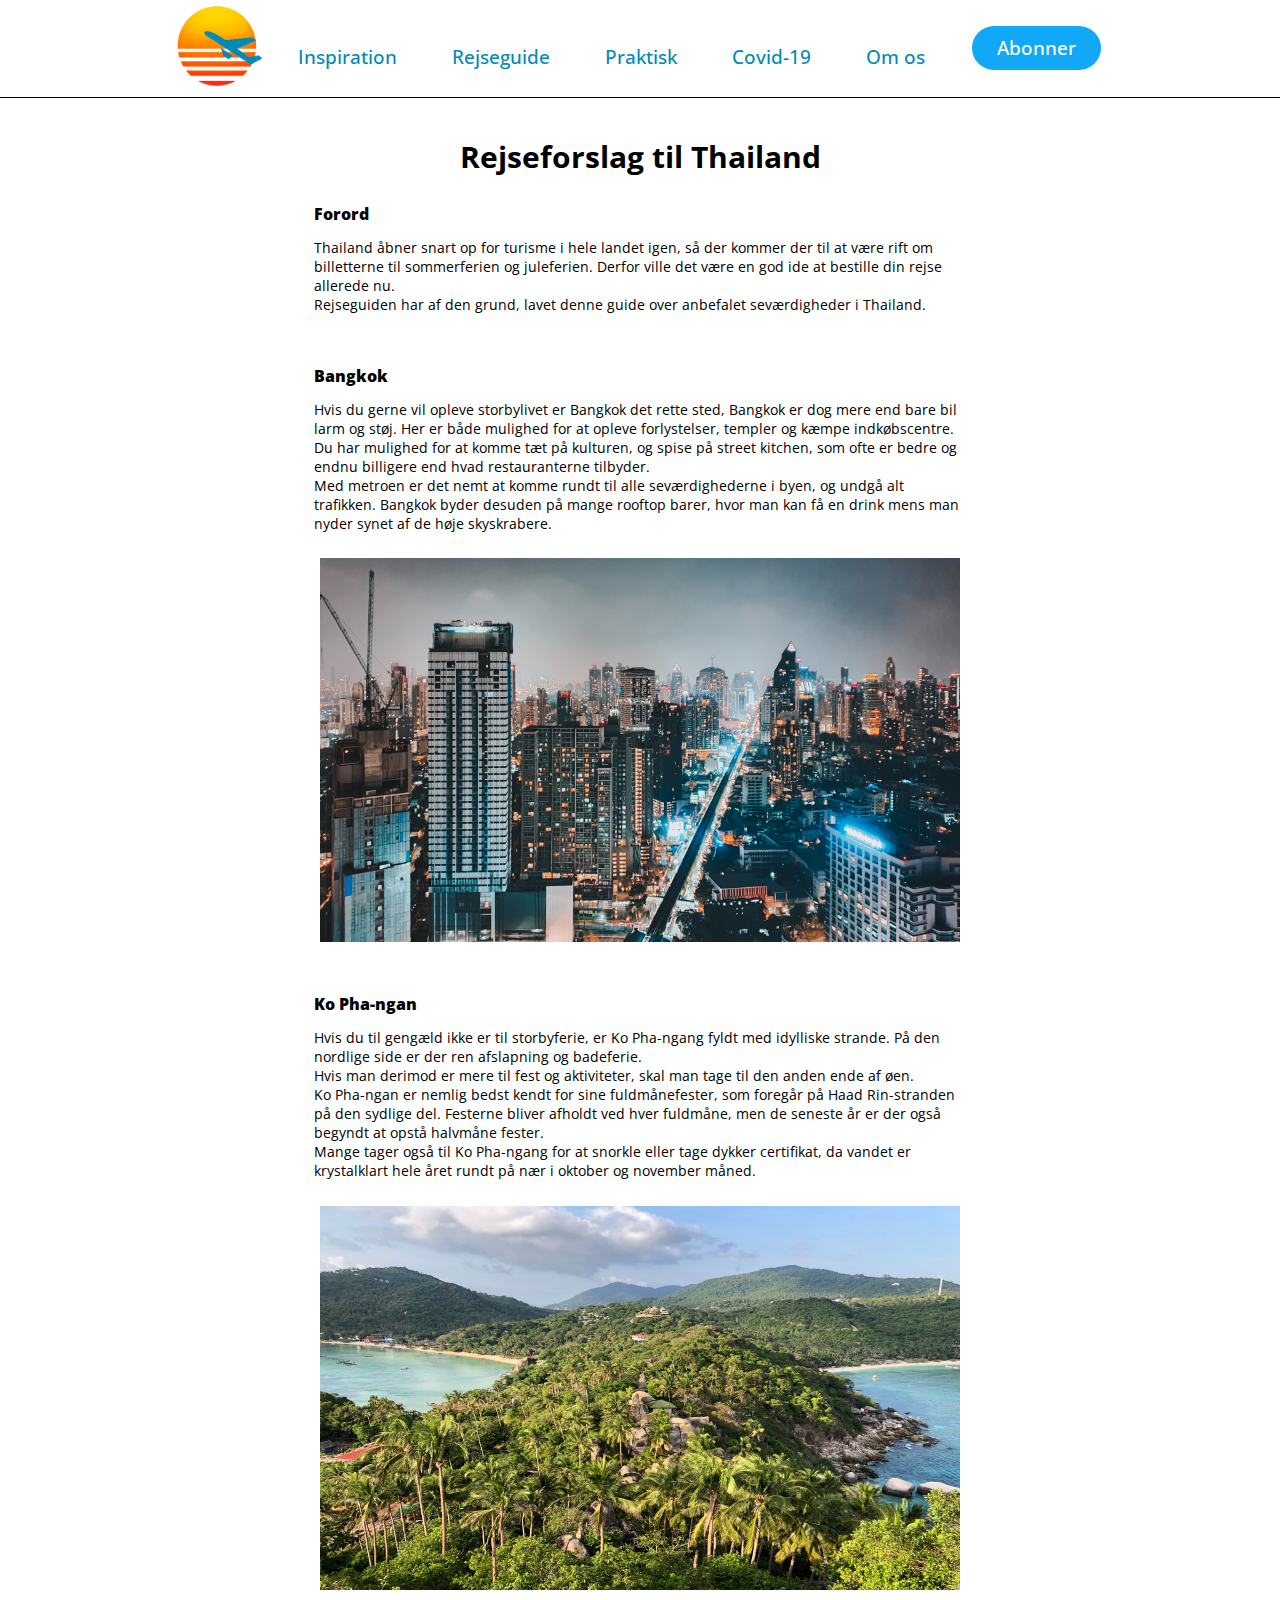
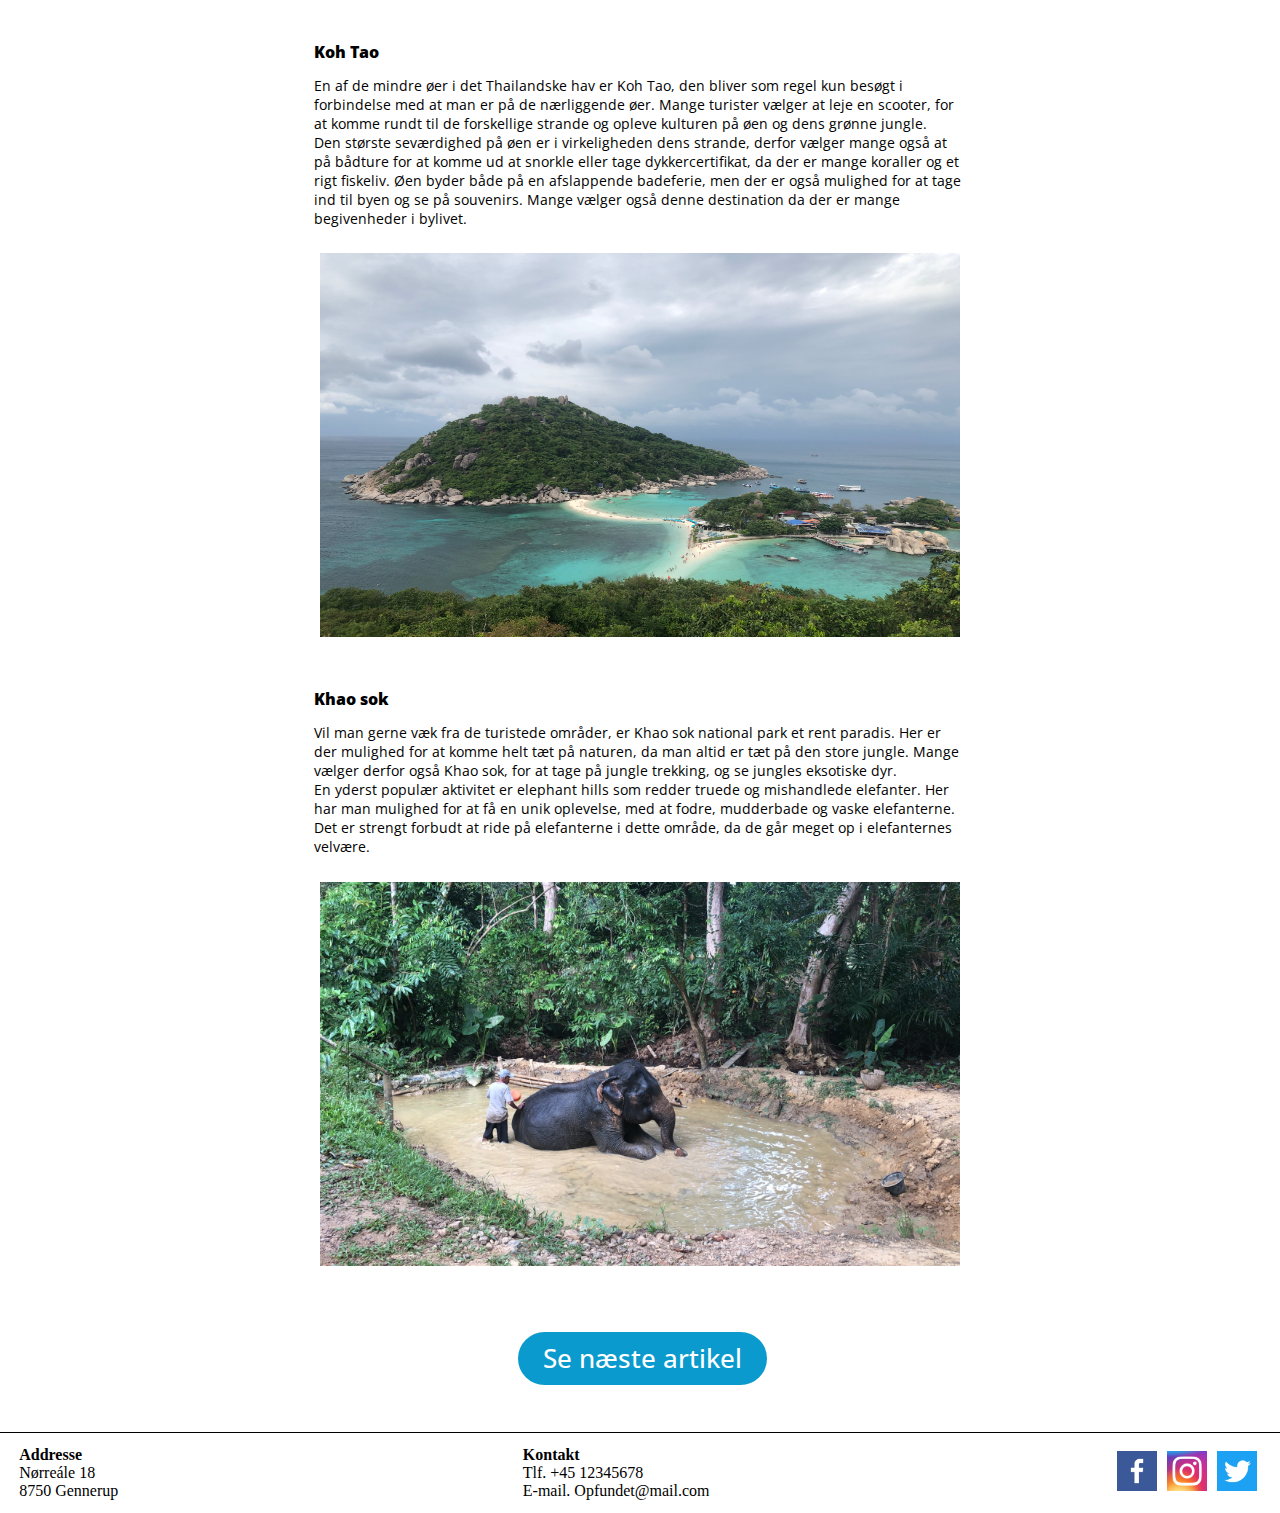
<file: rejseforslag.html>
<!DOCTYPE html>
<!-- lang = language = sprog -->
<html lang="da">

<head>
  <meta charset="UTF-8">
  <meta name="viewport" content="width=device-width, initial-scale=1.0">
  <meta http-equiv="X-UA-Compatible" content="Rejseforslag til Thailand">
  <link rel="stylesheet" href="style.css">
  <meta name="author" content="Rune">
  <meta name="description" content="Artikel der beskriver de bedste destinationer og seværdigheder i Thailand">
  <meta name="keywords" content="Thailand, rejsemål, seværdigheder, Ko Pha-ngan, Koh Tao, Khao sok, Bankkok">
  <link rel="icon" type="image/logo.png" href="images/logo.png" />

  <title> Rejseforslag til Thailand </title>

</head>

<body>

  <header>

    <!-- Logo på forsiden -->
    <a class="logo" href="index.html">
      <img class="logo" src="images/logo.png" width="85 px" height="80 px" alt="logo-rejseguiden">
    </a>

    <!-- navigation starter her -->
    <nav>

      <!-- Burgermenu her -->
      <div class="dropdown">
        <a href="#"><span><img class="burgermenu" src="images/dropdown.png" height="70" width="70" alt="dropdownmenu"></a></span>
        <div class="dropdown-content">
          <a href="#">
            <p class="p-dropdown">Inspiration</p>
          </a>
          <a href="#">
            <p class="p-dropdown">Rejseguide</p>
          </a>
          <a href="#">
            <p class="p-dropdown">Praktisk</p>
          </a>
          <a href="#">
            <p class="p-dropdown">Covid-19</p>
          </a>
          <a href="#">
            <p class="p-dropdown">Om os</p>
          </a>
          <a href="#">
            <p class="p-dropdown">Abonner</p>
          </a>
        </div>
      </div>

      <!-- navigation & unordered liste med menu-punkter -->
      <ul class="nav_links">
        <!-- dropdown effekt på menu baren -->
        <div class="dropdown">
          <!-- span markere hvor dropdown starter - a href tag til at trykke direkte på inspiration -->
          <li><a href="#"><span>Inspiration</span></a></li>
          <div class="dropdown-content">
            <!-- a href = link til underside i drop down - <p> er de forskellige underside titler -->
            <a href="#">
              <p class="p-dropdown">Rejse forslag</p>
            </a>
            <a href="#">
              <p class="p-dropdown">Top 5 liste</p>
            </a>
            <a href="#">
              <p class="p-dropdown">Seværdigheder</p>
            </a>
            <a href="#">
              <p class="p-dropdown">Kultur</p>
            </a>
            <a href="#">
              <p class="p-dropdown">Forlænget weekend</p>
            </a>
            <a href="#">
              <p class="p-dropdown">Galleri</p>
            </a>
          </div>
        </div>

        <!-- dropdown effekt på menu baren -->
        <div class="dropdown">
          <!-- span markere hvor dropdown starter - a href tag til at trykke direkte på inspiration -->
          <li><a href="#"><span>Rejseguide</span></a></li>
          <div class="dropdown-content">
            <!-- a href = link til underside i drop down - <p> er de forskellige underside titler -->
            <a href="#">
              <p class="p-dropdown">Rejsemål</p>
            </a>
            <a href="#">
              <p class="p-dropdown">Priser & datoer</p>
            </a>
            <a href="#">
              <p class="p-dropdown">Budget venlig</p>
            </a>
            <a href="#">
              <p class="p-dropdown">Anbefaldet restauranter</p>
            </a>
          </div>
        </div>

        <!-- dropdown effekt på menu baren -->
        <div class="dropdown">
          <!-- span markere hvor dropdown starter - a href tag til at trykke direkte på inspiration -->
          <li><a href="#"><span>Praktisk</span></a></li>
          <div class="dropdown-content">
            <!-- a href = link til underside i drop down - <p> er de forskellige underside titler -->
            <a href="#">
              <p class="p-dropdown">Info om vacciner</p>
            </a>
            <a href="#">
              <p class="p-dropdown">Pas og visum</p>
            </a>
          </div>
        </div>

        <!-- dropdown effekt på menu baren -->
        <div class="dropdown">
          <!-- span markere hvor dropdown starter - a href tag til at trykke direkte på inspiration -->
          <li><a href="#"><span>Covid-19</span></a></li>
          <div class="dropdown-content">
            <!-- a href = link til underside i drop down - <p> er de forskellige underside titler -->
            <a href="#">
              <p class="p-dropdown">Seneste nyheder</p>
            </a>
            <a href="#">
              <p class="p-dropdown">Restriktioner</p>
            </a>
          </div>
        </div>

        <li><a href="#">Om os</a></li>

    </nav>

    <!-- markering af Knap på nav baren -->
    <a class="cta" href="#"><button>Abonner</button></a>

  </header>

  <!-- Main bruges her til at lave mellemrum i siderne af siden, som styles i css -->
  <main>

    <section>
      <h5 class="rejseforslag_overskrift">Rejseforslag til Thailand</h5>
    </section>

    <section>
      <h3 class="forord_h3"><strong>Forord</strong></h3>
      <p class="artikel_p_skrift_forord">Thailand åbner snart op for turisme i hele landet igen,
        så der kommer der til at være rift om billetterne til sommerferien og
        juleferien. Derfor ville det være en god ide at bestille din rejse allerede nu.
        <br>Rejseguiden har af den grund, lavet
        denne guide over anbefalet seværdigheder i Thailand.
      </p>
    </section>


    <section>
      <h3 class="artikel_h3_skrift"><strong>Bangkok</strong></h3>
      <p class="artikel_p_skrift"> Hvis du gerne vil opleve storbylivet er Bangkok det
        rette sted, Bangkok er dog mere end bare bil larm og støj. Her er både mulighed
        for at opleve forlystelser, templer og kæmpe indkøbscentre.<br> Du har mulighed for at komme
        tæt på kulturen, og spise på street kitchen, som ofte er bedre og endnu billigere end
        hvad restauranterne tilbyder. <br> Med metroen er det nemt at komme rundt til alle
        seværdighederne i byen, og undgå alt trafikken. Bangkok byder desuden på mange rooftop
        barer, hvor man kan få en drink mens man nyder synet af de høje skyskrabere. </p>
    </section>

    <section>
      <img src="images/rooftop.png" class="billeder_artikel1" alt="Rooftop i Bankkok">
    </section>

    <section>
      <h3 class="artikel_h3_skrift"><strong>Ko Pha-ngan</strong></h3>
      <p class="artikel_p_skrift"> Hvis du til gengæld ikke er til storbyferie, er Ko Pha-ngang fyldt
        med idylliske strande. På den nordlige side er der ren afslapning og badeferie.<br> Hvis man derimod
        er mere til fest og aktiviteter, skal man tage til den anden ende af øen.<br> Ko Pha-ngan er nemlig bedst
        kendt for sine fuldmånefester, som foregår på Haad Rin-stranden på den sydlige del. Festerne bliver
        afholdt ved hver fuldmåne, men de seneste år er der også begyndt at opstå halvmåne fester. <br>
        Mange tager også til Ko Pha-ngang for at snorkle eller tage dykker certifikat, da vandet er krystalklart
        hele året rundt på nær i oktober og november måned.</p>
    </section>


    <section>
      <img src="images/Phangan.png" class="billeder_artikel1" alt="Ko Pha-ngan">
    </section>

    <section>
      <h3 class="artikel_h3_skrift"><strong>Koh Tao</strong></h3>
      <p class="artikel_p_skrift"> En af de mindre øer i det Thailandske hav er Koh Tao, den bliver som
        regel kun besøgt i forbindelse med at man er på de nærliggende øer. Mange turister vælger at leje
        en scooter, for at komme rundt til de forskellige strande og opleve kulturen på øen og dens grønne
        jungle. <br>Den største seværdighed på øen er i virkeligheden dens strande, derfor vælger mange også at
        på bådture for at komme ud at snorkle eller tage dykkercertifikat, da der er mange koraller og et
        rigt fiskeliv. Øen byder både på en afslappende badeferie, men der er også mulighed for at tage ind
        til byen og se på souvenirs. Mange vælger også denne destination da der er
        mange begivenheder i bylivet.</p>
    </section>

    <section>
      <img src="images/koh.png" class="billeder_artikel1" alt="koh Tao">
    </section>

    <section>
      <h3 class="artikel_h3_skrift"><strong>Khao sok</strong></h3>
      <p class="artikel_p_skrift"> Vil man gerne væk fra de turistede områder, er Khao sok national park
        et rent paradis. Her er der mulighed for at komme helt tæt på naturen, da man altid er tæt på den
        store jungle. Mange vælger derfor også Khao sok, for at tage på jungle trekking, og se jungles eksotiske
        dyr. <br> En yderst populær aktivitet er elephant hills som redder truede og mishandlede elefanter. Her har
        man mulighed for at få en unik oplevelse, med at fodre, mudderbade og vaske elefanterne.<br> Det er strengt
        forbudt at ride på elefanterne i dette område, da de går meget op i elefanternes velvære. </p>
    </section>

    <section>
      <img src="images/Khao.png" class="billeder_artikel1" alt="Khao sok">
    </section>

    <a href="covid19.html">
      <div class="knaptilartikler">
        <section class="sealleartikler">
          <button class="knap">Se næste artikel</button>
        </section>
      </div>
    </a>


  </main>

  <footer class="footer">
    <p class="addresse"><strong> Addresse </strong><br> Nørreále 18 <br> 8750 Gennerup </P>
    <p class="kontakt"><strong> Kontakt </strong><br> Tlf. +45 12345678 <br> E-mail. Opfundet@mail.com</p>
    <p class="small_device_addresse"> <strong> Rejseguiden </strong> <br> Adr. Nørreále 18 <br> 8750 Gennerup <br>
      Tlf. +45 12345678</p>

    <div class="icons">
      <img src="images/facebook.png" alt="icon">
      <img src="images/instagram.png" alt="icon">
      <img src="images/twitter.png" alt="icon">
    </div>

  </footer>

</body>

</html>
</file>
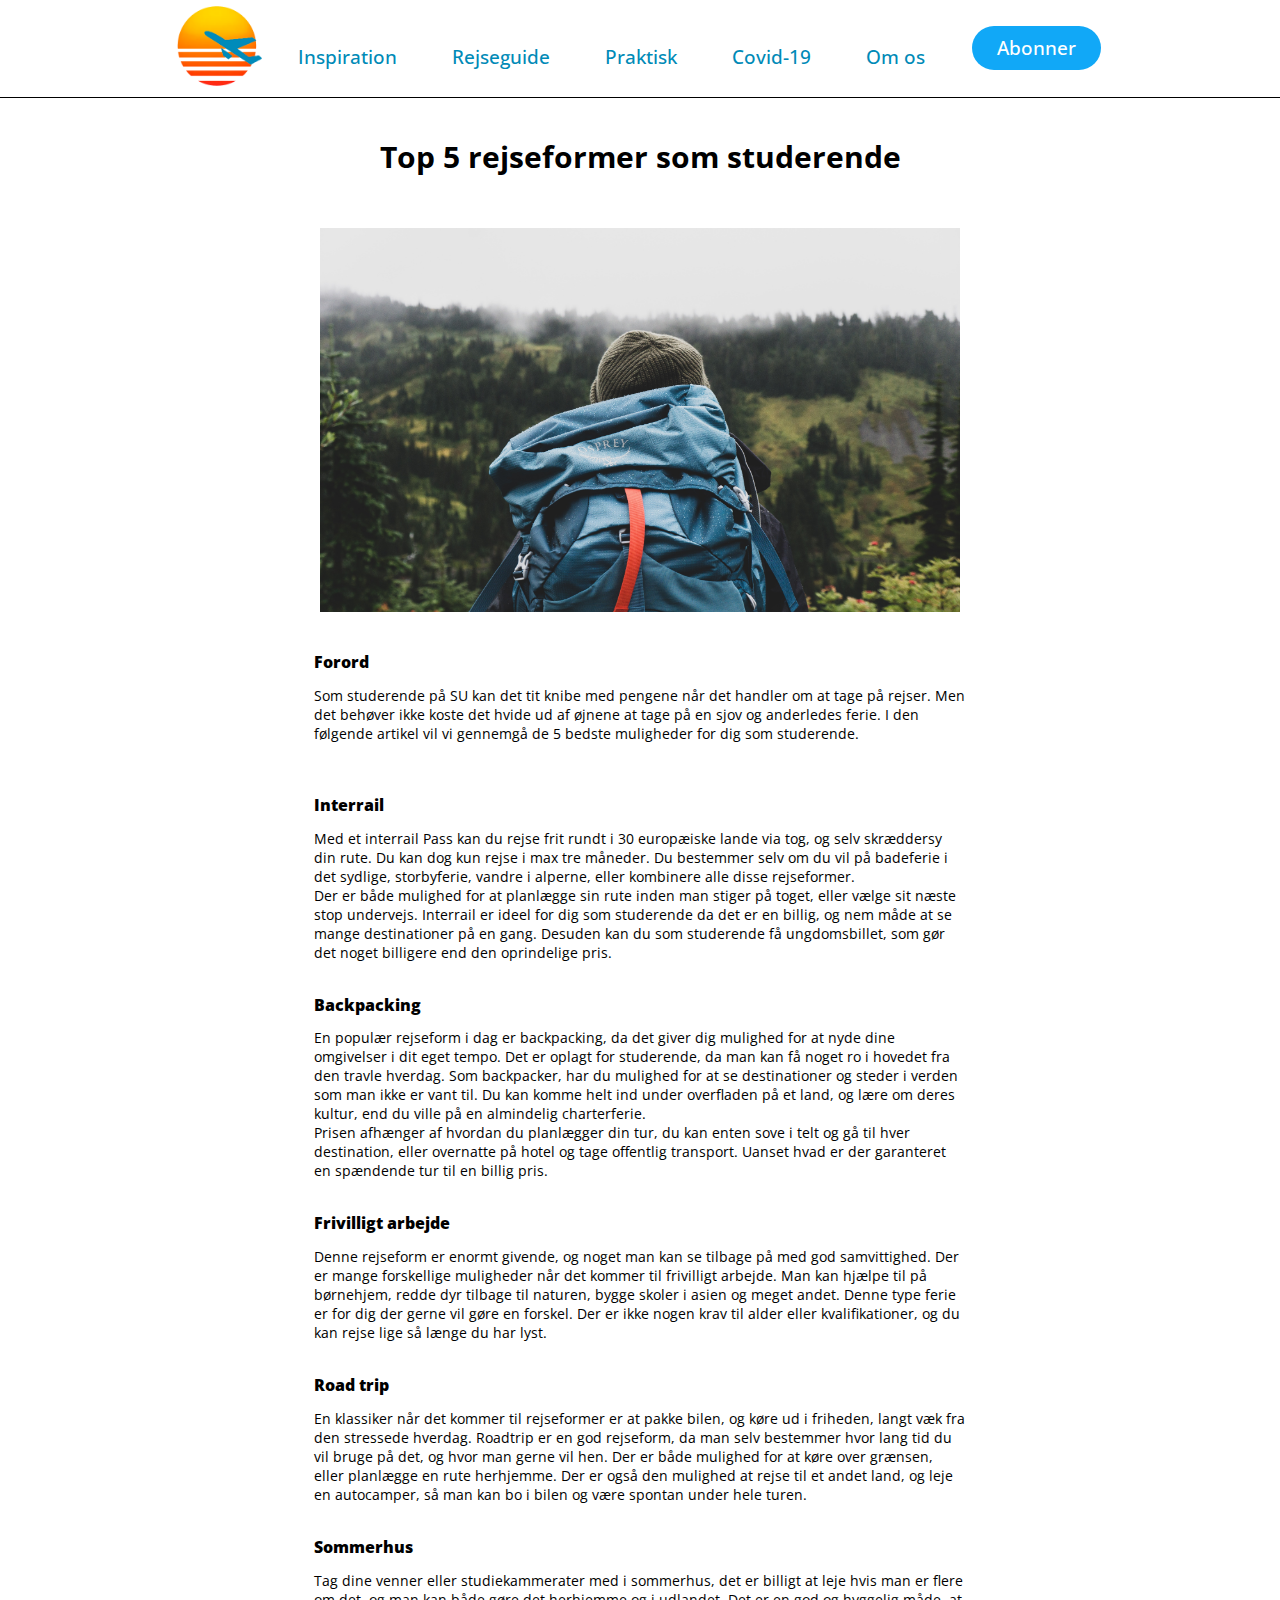
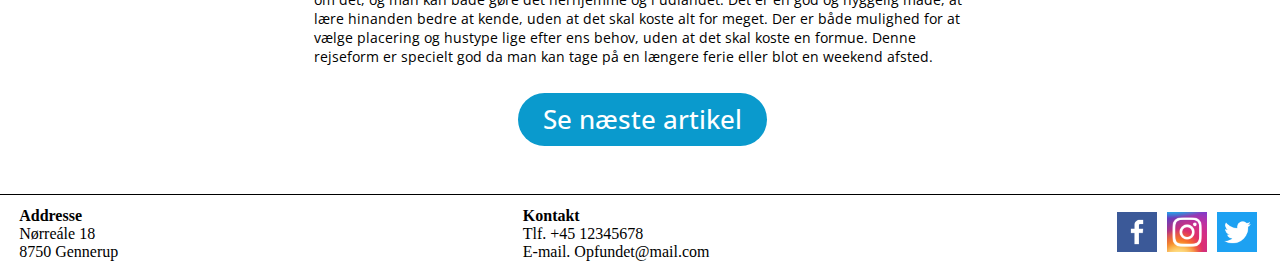
<file: top5.html>
<!DOCTYPE html>
<!-- lang = language = sprog -->
<html lang="da">

<head>
  <meta charset="UTF-8">
  <meta name="viewport" content="width=device-width, initial-scale=1.0">
  <meta http-equiv="X-UA-Compatible" content="Top 5 rejseformer som studerende">
  <link rel="stylesheet" href="style.css">
  <meta name="author" content="Rune">
  <meta name="description" content="De bedste og billigste rejsemetoder som studerende">
  <meta name="keywords" content="Rejseformer, Interrail, backpacking, Frivilligt arbejde, Roadtrip, sommerhus, studerende">
  <link rel="icon" type="image/logo.png" href="images/logo.png" />

  <title> Top 5 rejser som studerende </title>

</head>

<body>

  <header>

    <!-- Logo på forsiden -->
    <a class="logo" href="index.html">
      <img class="logo" src="images/logo.png" width="85 px" height="80 px" alt="logo-rejseguiden">
    </a>

    <!-- navigation starter her -->
    <nav>

      <!-- Burgermenu her -->
      <div class="dropdown">
        <a href="#"><span><img class="burgermenu" src="images/dropdown.png" height="70" width="70" alt="dropdownmenu"></a></span>
        <div class="dropdown-content">
          <a href="#">
            <p class="p-dropdown">Inspiration</p>
          </a>
          <a href="#">
            <p class="p-dropdown">Rejseguide</p>
          </a>
          <a href="#">
            <p class="p-dropdown">Praktisk</p>
          </a>
          <a href="#">
            <p class="p-dropdown">Covid-19</p>
          </a>
          <a href="#">
            <p class="p-dropdown">Om os</p>
          </a>
          <a href="#">
            <p class="p-dropdown">Abonner</p>
          </a>
        </div>
      </div>

      <!-- navigation & unordered liste med menu-punkter -->
      <ul class="nav_links">
        <!-- dropdown effekt på menu baren -->
        <div class="dropdown">
          <!-- span markere hvor dropdown starter - a href tag til at trykke direkte på inspiration -->
          <li><a href="#"><span>Inspiration</span></a></li>
          <div class="dropdown-content">
            <!-- a href = link til underside i drop down - <p> er de forskellige underside titler -->
            <a href="#">
              <p class="p-dropdown">Rejse forslag</p>
            </a>
            <a href="#">
              <p class="p-dropdown">Top 5 liste</p>
            </a>
            <a href="#">
              <p class="p-dropdown">Seværdigheder</p>
            </a>
            <a href="#">
              <p class="p-dropdown">Kultur</p>
            </a>
            <a href="#">
              <p class="p-dropdown">Forlænget weekend</p>
            </a>
            <a href="#">
              <p class="p-dropdown">Galleri</p>
            </a>
          </div>
        </div>

        <!-- dropdown effekt på menu baren -->
        <div class="dropdown">
          <!-- span markere hvor dropdown starter - a href tag til at trykke direkte på inspiration -->
          <li><a href="#"><span>Rejseguide</span></a></li>
          <div class="dropdown-content">
            <!-- a href = link til underside i drop down - <p> er de forskellige underside titler -->
            <a href="#">
              <p class="p-dropdown">Rejsemål</p>
            </a>
            <a href="#">
              <p class="p-dropdown">Priser & datoer</p>
            </a>
            <a href="#">
              <p class="p-dropdown">Budget venlig</p>
            </a>
            <a href="#">
              <p class="p-dropdown">Anbefaldet restauranter</p>
            </a>
          </div>
        </div>

        <!-- dropdown effekt på menu baren -->
        <div class="dropdown">
          <!-- span markere hvor dropdown starter - a href tag til at trykke direkte på inspiration -->
          <li><a href="#"><span>Praktisk</span></a></li>
          <div class="dropdown-content">
            <!-- a href = link til underside i drop down - <p> er de forskellige underside titler -->
            <a href="#">
              <p class="p-dropdown">Info om vacciner</p>
            </a>
            <a href="#">
              <p class="p-dropdown">Pas og visum</p>
            </a>
          </div>
        </div>

        <!-- dropdown effekt på menu baren -->
        <div class="dropdown">
          <!-- span markere hvor dropdown starter - a href tag til at trykke direkte på inspiration -->
          <li><a href="#"><span>Covid-19</span></a></li>
          <div class="dropdown-content">
            <!-- a href = link til underside i drop down - <p> er de forskellige underside titler -->
            <a href="#">
              <p class="p-dropdown">Seneste nyheder</p>
            </a>
            <a href="#">
              <p class="p-dropdown">Restriktioner</p>
            </a>
          </div>
        </div>

        <li><a href="#">Om os</a></li>

    </nav>

    <!-- markering af Knap på nav baren -->
    <a class="cta" href="#"><button>Abonner</button></a>

  </header>


  <!-- Main bruges her til at lave mellemrum i siderne af siden, som styles i css -->
  <main>

    <section>
      <h5 class="rejseforslag_overskrift">Top 5 rejseformer som studerende</h5>
    </section>

    <img src="images/backpacking.png" class="billeder_artikel1" alt="Backpacker">

    <section>
      <h3 class="forord_h3"><strong>Forord</strong></h3>
      <p class="artikel_p_skrift_forord">Som studerende på SU kan det tit knibe med pengene når det handler
        om at tage på rejser. Men det behøver ikke koste det hvide ud af øjnene at tage på en sjov og anderledes
        ferie. I den følgende artikel vil vi gennemgå de 5 bedste muligheder for dig som studerende. </p>
    </section>

    <section>
      <h3 class="artikel_h3_skrift"><strong>Interrail</strong></h3>
      <p class="artikel_p_skrift"> Med et interrail Pass kan du rejse frit rundt i 30 europæiske lande
        via tog, og selv skræddersy din rute. Du kan dog kun rejse i max tre måneder. Du bestemmer selv
        om du vil på badeferie i det sydlige, storbyferie, vandre i alperne, eller kombinere alle disse
        rejseformer. <br> Der er både mulighed for at planlægge sin rute inden man stiger på toget, eller vælge
        sit næste stop undervejs. Interrail er ideel for dig som studerende da det er en billig, og nem måde
        at se mange destinationer på en gang. Desuden kan du som studerende få ungdomsbillet, som gør det
        noget billigere end den oprindelige pris. </p>
    </section>

    <section>
      <h3 class="artikel_h3_skrift_2"><strong>Backpacking</strong></h3>
      <p class="artikel_p_skrift"> En populær rejseform i dag er backpacking, da det giver dig mulighed
        for at nyde dine omgivelser i dit eget tempo. Det er oplagt for studerende, da man kan få noget
        ro i hovedet fra den travle hverdag. Som backpacker, har du mulighed for at se destinationer
        og steder i verden som man ikke er vant til. Du kan komme helt ind under overfladen på et land,
        og lære om deres kultur, end du ville på en almindelig charterferie. <br>Prisen afhænger af hvordan
        du planlægger din tur, du kan enten sove i telt og gå til hver destination, eller overnatte på
        hotel og tage offentlig transport. Uanset hvad er der garanteret en spændende tur til en billig pris. </p>
    </section>

    <section>
      <h3 class="artikel_h3_skrift_2"><strong>Frivilligt arbejde</strong></h3>
      <p class="artikel_p_skrift"> Denne rejseform er enormt givende, og noget man kan se tilbage på med
        god samvittighed. Der er mange forskellige muligheder når det kommer til frivilligt arbejde.
        Man kan hjælpe til på børnehjem, redde dyr tilbage til naturen, bygge skoler i asien og meget
        andet. Denne type ferie er for dig der gerne vil gøre en forskel. Der er ikke nogen krav til
        alder eller kvalifikationer, og du kan rejse lige så længe du har lyst. </p>
    </section>

    <section>
      <h3 class="artikel_h3_skrift_2"><strong>Road trip</strong></h3>
      <p class="artikel_p_skrift"> En klassiker når det kommer til rejseformer er at pakke bilen, og køre
        ud i friheden, langt væk fra den stressede hverdag. Roadtrip er en god rejseform, da man selv
        bestemmer hvor lang tid du vil bruge på det, og hvor man gerne vil hen. Der er både mulighed for
        at køre over grænsen, eller planlægge en rute herhjemme. Der er også den mulighed at rejse til
        et andet land, og leje en autocamper, så man kan bo i bilen og være spontan under hele turen.</p>
    </section>

    <section>
      <h3 class="artikel_h3_skrift_2"><strong>Sommerhus</strong></h3>
      <p class="artikel_p_skrift"> Tag dine venner eller studiekammerater med i sommerhus, det er billigt
        at leje hvis man er flere om det, og man kan både gøre det herhjemme og i udlandet. Det er en god
        og hyggelig måde, at lære hinanden bedre at kende, uden at det skal koste alt for meget. Der er
        både mulighed for at vælge placering og hustype lige efter ens behov, uden at det skal koste en
        formue. Denne rejseform er specielt god da man kan tage på en længere ferie eller blot en weekend
        afsted. </p>
    </section>

    <a href="rejseforslag.html">
      <div class="knaptilartikler">
        <section class="sealleartikler">
          <button class="knap">Se næste artikel</button>
        </section>
      </div>
    </a>



  </main>

  <footer class="footer">
    <p class="addresse"><strong> Addresse </strong><br> Nørreále 18 <br> 8750 Gennerup </P>
    <p class="kontakt"><strong> Kontakt </strong><br> Tlf. +45 12345678 <br> E-mail. Opfundet@mail.com</p>
    <p class="small_device_addresse"> <strong> Rejseguiden </strong> <br> Adr. Nørreále 18 <br> 8750 Gennerup <br>
      Tlf. +45 12345678</p>

    <div class="icons">
      <img src="images/facebook.png" alt="icon">
      <img src="images/instagram.png" alt="icon">
      <img src="images/twitter.png" alt="icon">
    </div>

  </footer>

</body>

</html>
</file>
<file: style.css>
@import url('https://fonts.googleapis.com/css2?family=Open+Sans:wght@400;500&display=swap');

/* styling på menu baren */
* {
  box-sizing: border-box;
  margin: 0;
  padding: 0;
  background-color: #white;
}

/* Styling af fonten ved de forskellige punkter i naven */
li a, button {
  font-family: 'Open Sans', sans-serif;
  font-weight: 500;
  font-size: 19px;
  color: #008ab7;
  text-decoration: none;
}

/* her er en flex box med stregr som viser nav baren */
header {
  display: flex;
  /* Rykker items helt ud til højre eller ventre side */
  justify-content: space-between;
  /* centrere alt i headeren */
  align-items: center;
  width: 100%;
  /* mellemrum i toppen af headeren */
  margin-top: 0.5%;
  /* mellemrum i bunden af headeren */
  padding-bottom: 0.5%;
  /* streg der afskære headeren fra det andet */
  border-bottom: 1px solid black;
}

.logo {
  margin-left: 13%;
}

.nav_links {
  list-style: none;
}

.nav_links li {
  /* Sætter ordene ved siden af hinanden - i stedet for oven på hinanden */
  display: inline-block;
  padding: 0px 2vw;
}

.nav_links li a {
  transition: all 0.3s ease 0s;
}

/* ændre faven på menu punkterne når man køre musen henover */
.nav_links li a:hover {
  color: #ff8600;
}

/*Ændre abooner knappes udseende */
button {
  padding: 9px 25px;
  background-color: #11a8f7;
  border: none;
  border-radius: 50px;
  cursor: pointer;
  transition: all 0.3s ease 0s;
}

/*ændre farven når man køre musen over abonner knappen */
button:hover {
  background-color: #ff8600;
}

/* Fave på skriften ved abonner knappen */
.cta button {
  color: white !important;
}

.cta {
  margin-right: 14%;
}

/* drop down menu */
.dropdown {
  position: relative;
  display: inline-block;
}

/* Styling af drop down menuen */
.dropdown-content {
  display: none;
  position: absolute;
  background-color: #008ab7;
  min-width: 160px;
  box-shadow: 20px 8px 16px 0px rgba(0, 0, 0, 0.2);
  padding: 12px 16px;
  z-index: 1;
}

/* styling af skriften i dropdown menuen */
.p-dropdown {
  font-family: 'Open Sans', sans-serif;
  color: #f9f9f9;
  font-weight: 400;
  margin-top: 1vw;
  margin-bottom: 1vw;
}

/* Ændre farver på dropdown menu titler */
.p-dropdown:hover {
  color: #ff8600;
  transition: all 0.3s ease 0s;
}

/* Fjerner steg under links */
a {
  text-decoration: none;
}

.dropdown:hover .dropdown-content {
  display: block;
}

/* styling af burger menu ved responsive */
.burgermenu {
  margin-right: 6vw;
  display: none;
  margin-top: 1vw;
}

/* Styling af mellemrum i siderne og toppen og bunden */
main {
  display: flex;
  margin-left: 13vw;
  margin-right: 13vw;
  justify-content: center;
  flex-direction: column;
  margin-top: 1%;
  margin-bottom: 1%;
}

section {
  width: 100%;
}

/* strand billede på forside størrelse */
.strandforside {
  width: 100%;
  height: 170px;
  padding-left: 5px;
  padding-right: 5px;
}

/* Styling på den orangestreg, der laver et nyt afsnit til artiklerne */
.orangestreg {
  margin-top: 3vw;
  display: block;
  margin-left: auto;
  margin-right: auto;
  width: 80px;
  height: 10px;
}

.artikeloverskrift {
  text-align: center;
  margin-top: 1vw;
  font-family: 'Open Sans', sans-serif;
  font-weight: 500;
  font-size: 19px;
  color: #008ab7;
  font-weight: 50;
  font-size: 28px;
}

/* Retning af billeder så de står står ved siden af hinanden */
.column {
  float: left;
  width: 33.33%;
  padding: 5px;
  margin-top: 2vw;
}

.row::after {
  content: "";
  clear: both;
  display: table;
}

/* Hover effekt over artikel billederne (starter her) */
.content {
  position: relative;
}

/* Ændre på boxen omkring billedet og antal sek. før den dukker på */
.content .content-overlay {
  background: rgba(0, 0, 0, 0.7);
  position: absolute;
  height: 99%;
  width: 100%;
  left: 0;
  top: 0;
  bottom: 0;
  right: 0;
  opacity: 0;
  -webkit-transition: all 0.4s ease-in-out 0s;
  -moz-transition: all 0.4s ease-in-out 0s;
  transition: all 0.4s ease-in-out 0s;
}

/* Ændre på gennemsigtigheden af "hover" */
.content:hover .content-overlay {
  opacity: 1;
}

/* Fortæller hvor boxen skal være omkring billedet */
.content-details {
  position: absolute;
  text-align: center;
  padding-left: 1em;
  padding-right: 1em;
  width: 100%;
  top: 50%;
  left: 50%;
  opacity: 0;
  -webkit-transform: translate(-50%, -50%);
  -moz-transform: translate(-50%, -50%);
  transform: translate(-50%, -50%);
  -webkit-transition: all 0.3s ease-in-out 0s;
  -moz-transition: all 0.3s ease-in-out 0s;
  transition: all 0.3s ease-in-out 0s;
}

/* Ændre på hvor skriften skal være på billedet */
.content:hover .content-details {
  top: 50%;
  left: 50%;
  opacity: 1;
}

/* Ændre på den store skrift på billedet */
.content-details h3 {
  color: #fff;
  font-weight: 500;
  letter-spacing: 0.15em;
  margin-bottom: 0.5em;
  text-transform: uppercase;
  font-size: 20px;
  font-family: 'Open Sans', sans-serif;
}

/* Ændre på den lille skrift på billedet */
.content-details p {
  color: #fff;
  font-size: 0.8em;
  font-size: 15px;
  font-family: 'Open Sans', sans-serif;
}

/* Fortæller fra hvilken side "hover" skal komme fra (hover slutter her)*/
.fadeIn-bottom {
  top: 80%;
}

/* knap til alle artikler starter her */
.knaptilartikler {
  padding-top: 0.2%;
  padding-bottom: 0.2%;
}

.sealleartikler {
  text-align: center;
}

.sealleartikler:before {
  content: '';
  height: 100%;
  display: inline-block;
  vertical-align: middle;
}

.knap {
  /* selve knappens farve */
  background: #0a9acd;
  color: #fff;
  border: none;
  position: relative;
  /* Højde på knappen */
  height: 53px;
  font-size: 1.6em;
  /* bredden på knappen */
  margin: 2vw;
  cursor: pointer;
  transition: 800ms ease all;
  outline: none;
}

.knap:hover {
  background: #fff;
  color: #0a9acd;
}

.knap:before, .knap:after {
  content: '';
  position: absolute;
  top: 0;
  right: 0;
  /* størrelser på linjer ved pointer med mus */
  height: 3px;
  width: 0;
  /* Farve på top og bund af knap */
  background: #ff8600;
  transition: 400ms ease all;
}

.knap:after {
  right: inherit;
  top: inherit;
  left: 0;
  bottom: 0;
}

.knap:hover:before, .knap:hover:after {
  width: 100%;
  transition: 800ms ease all;
}

/* Den sorte streg der viser hvor footeren starter*/
.footer {
  border-top: 1px solid black;
  display: flex;
  align-items: center;
  position: relative;
  bottom: 0;
  margin-top: 20px;
  width: 100%;
}

.addresse {
  margin-left: 1.5vw;
  margin-bottom: 1vw;
  margin-top: 1vw;
}

.kontakt {
  margin-left: auto;
  margin-right: auto;
  margin-top: 1vw;
  margin-bottom: 1vw;
}

.icons img {
  width: 40px;
  height: auto;
  margin: 3px;
}

.icons {
  margin-right: 20px;
}

.small_device_addresse {
  display: none;
  font-family: 'Open Sans', sans-serif;
  margin-right: auto;
}

/* STYLING AF ARTIKELER starter her*/
/* overskrift til artiklen */
.rejseforslag_overskrift {
  text-align: center;
  font-family: 'Open Sans', sans-serif;
  font-size: 30px;
  padding-top: 2vw;
  margin-bottom: 2vw;
}

.forord_h3 {
  padding-bottom: 1vw;
  margin-left: 11.5vw;
  margin-right: 11.5vw;
  font-size: 16px;
  font-family: 'Open Sans', sans-serif;
}

.artikel_p_skrift_forord {
  margin-left: 11.5vw;
  margin-right: 11.5vw;
  font-size: 14px;
  font-family: 'Open Sans', sans-serif;
  margin-bottom: 3vw;
}

/* Alt <p> tekst i artiklen */
.artikel_p_skrift {
  margin-left: 11.5vw;
  margin-right: 11.5vw;
  font-size: 14px;
  font-family: 'Open Sans', sans-serif;
}

/* Alle underoverskrifter i artiklen */
.artikel_h3_skrift {
  padding-bottom: 1vw;
  margin-left: 11.5vw;
  margin-right: 11.5vw;
  font-size: 16px;
  font-family: 'Open Sans', sans-serif;
  margin-top: 1vw;
}

.artikel_h3_skrift_2 {
  padding-bottom: 1vw;
  margin-left: 11.5vw;
  margin-right: 11.5vw;
  font-size: 16px;
  font-family: 'Open Sans', sans-serif;
  margin-top: 2.5vw;
}

/* Alle billeder i artiklen */
.billeder_artikel1 {
  width: 100%;
  width: 50vw;
  height: 30vw;
  display: block;
  margin-left: auto;
  margin-right: auto;
  margin-top: 2vw;
  margin-bottom: 3vw;
}

/* STYLING AF ARTIKEL "Covid-19" starter her*/
.ul_covid19 {
  margin-left: 12.5vw;
  margin-right: 11.5vw;
  font-size: 14px;
  font-family: 'Open Sans', sans-serif;
}

/* Custom, iPhone Retina */
@media only screen and (max-width : 320px) {
  main {
    margin-left: 0% !important;
    margin-right: 0% !important;
  }

  .burgermenu {
    display: flex;
    height: 10vw;
    width: 10vw;
  }

  /* Ændre retningen på dropdown menuen */
  .dropdown-content {
    right: 2px;
    left: auto;
  }

  .nav_links {
    display: none;
  }

  .cta {
    display: none;
  }

  .logo {
    margin-left: 2.5vw;
    margin-top: 0.5vw;
    width: 21vw;
    height: 18vw;
    margin-bottom: 1vw;
  }

  .strandforside {
    height: 92px;
    padding-left: 0px;
    padding-right: 0px;
  }

  .orangestreg {
    margin-top: 6vw;
    display: block;
    margin-left: auto;
    margin-right: auto;
    width: 50px;
    height: 5px;
  }

  .artikeloverskrift {
    text-align: center;
    margin-top: 1vw;
    font-weight: 500;
    font-size: 20px !important;
    margin-bottom: 1vw;
  }

  .column {
    float: none;
    display: block;
    margin-left: auto;
    margin-right: auto;
    width: 80%;
    height: 40%;
    padding-left: 1vw;
    padding: 0px;
    margin-top: 2vw;
  }

  .row::after {
    content: "";
    clear: both;
    display: block;
  }

  .knap {
    height: 45px;
    font-size: 1em;
    /* bredden på knappen */
    margin: 2vw;
  }

  .knaptilartikler {
    padding-top: 2vw;
  }

  .addresse {
    display: none;
  }

  .kontakt {
    display: none;
  }

  .small_device_addresse {
    display: inline;
    text-align: left;
    font-family: none;
  }

  .icon img {
    position: relative;
    margin-top: 20px;
    width: 14px;
    width: 100%;
  }

  .billeder_artikel1 {
    width: 120vw !important;
    height: 80vw !important;
    margin-top: 3vw;
    margin-bottom: 3vw;
  }
}

/* Extra Small Devices, Phones */
@media only screen and (max-width : 625px) {
  main {
    margin-left: 0% !important;
    margin-right: 0% !important;
  }

  .burgermenu {
    display: flex;
    height: 10vw;
    width: 10vw;
  }

  /* Ændre retningen på dropdown menuen */
  .dropdown-content {
    right: 2px;
    left: auto;
  }

  .nav_links {
    display: none;
  }

  .cta {
    display: none;
  }

  .logo {
    margin-left: 2.5vw;
    margin-top: 0.5vw;
    width: 21vw;
    height: 18vw;
    margin-bottom: 1vw;
  }

  .strandforside {
    height: 120px !important;
    padding-left: 0px;
    padding-right: 0px;
  }

  .orangestreg {
    margin-top: 6vw;
    display: block;
    margin-left: auto;
    margin-right: auto;
    width: 70px;
    height: 8px;
  }

  .artikeloverskrift {
    text-align: center;
    margin-top: 1vw;
    font-weight: 500;
    font-size: 15px;
  }

  .column {
    float: none;
    display: block;
    margin-left: auto;
    margin-right: auto;
    width: 80%;
    height: 40%;
    padding-left: 1vw;
    padding: 0px;
    margin-top: 3vw;
  }

  .row::after {
    content: "";
    clear: both;
    display: block;
  }

  .knap {
    height: 55px;
    font-size: 1.5em;
    /* bredden på knappen */
    margin: 2vw;
  }

  .knaptilartikler {
    padding-top: 2vw;
  }

  .addresse {
    display: none;
  }

  .kontakt {
    display: none;
  }

  .small_device_addresse {
    display: inline;
    text-align: left;
    font-family: 'Open Sans', sans-serif;
  }

  .icon img {
    position: relative;
    margin-top: 20px;
    width: 100%;
  }
}

/* Small Devices, Tablets */
@media only screen and (max-width: 768px) {
  main {
    margin-left: 0% !important;
    margin-right: 0% !important;
  }

  .burgermenu {
    display: flex;
    height: 10vw;
    width: 10vw;
  }

  /* Ændre retningen på dropdown menuen */
  .dropdown-content {
    right: 4px;
    left: auto;
  }

  .nav_links {
    display: none;
  }

  .cta {
    display: none;
  }

  .logo {
    margin-left: 2.5vw;
    margin-top: 0.5vw;
    width: 17vw;
    height: 15vw;
    margin-bottom: 1vw;
  }

  .strandforside {
    height: 150px;
    padding-left: 5px;
    padding-right: 5px;
  }

  .orangestreg {
    margin-top: 6vw;
    display: block;
    margin-left: auto;
    margin-right: auto;
    width: 80px;
    height: 10px;
  }

  .artikeloverskrift {
    text-align: center;
    margin-top: 2vw;
    font-weight: 500;
    font-size: 28px;
  }

  /* retter på billederne */
  .column {
    margin-top: 4vw;
  }

  .knap {
    height: 55px;
    font-size: 1.6em;
    /* bredden på knappen */
    margin: 2vw;
  }

  .addresse {
    margin-left: 1.5vw;
    margin-bottom: 1vw;
    margin-top: 3vw;
  }

  .kontakt {
    margin-left: 150px;
    margin-right: auto;
    margin-top: 3vw;
    margin-bottom: 1vw;
  }

  .icon img {
    position: relative;
    margin-top: 20px;
    width: 100%;
  }

  .billeder_artikel1 {
    width: 75vw !important;
    height: 40vw !important;
    margin-top: 3vw;
    margin-bottom: 3vw;
  }
}

/* Styling primært af menu baren */
@media only screen and (max-width: 905px) {
  .logo {
    margin-left: 3vw;
  }

  .nav_links {
    display: none;
  }

  .cta {
    display: none;
  }

  .burgermenu {
    display: flex;
  }

  .dropdown-content {
    min-width: 70px;
  }

  main {
    margin-left: 0vw;
    margin-right: 0vw;
  }

  .orangestreg {
    margin-top: 5vw;
    margin-bottom: 3vw;
    width: 80px;
    height: 10px;
  }

  .artikeloverskrift {
    margin-bottom: 2vw;
  }

  .sociale_medier {
    height: 20%;
    width: 20%;
    margin-right: 0.4em;
  }

  .på_række {
    padding: 5px;
    margin-top: 1vw;
  }

  .knaptilartikler {
    display: flex;
  }
}

/* Styling primært af menu baren */
@media only screen and (max-width: 1208px) {
  .logo {
    margin-left: 3vw;
  }

  .nav_links {
    padding: 0px 1vw;
  }

  .cta {
    margin-right: 5vw;
  }

  .dropdown-content {
    min-width: 70px;
  }

  main {
    margin-left: 5vw;
    margin-right: 5vw;
  }

  .knaptilartikler {
    display: flex;
  }

  button {
    padding: 7px 11px;
    margin-right: 1vw;
  }

  li a, button {
    font-weight: 500;
    font-size: 18px;
  }

  .sociale_medier {
    display: flex;
    height: 15%;
    width: 15%;
  }

  .på_række {
    flex: 33.33%;
    padding: 5px;
    margin-top: 10px;
  }
}

/* Styling primært af menu baren */
@media only screen and (max-width: 1220px) {
  .logo {
    margin-left: 3vw;
  }

  .billeder_artikel1 {
    width: 67vw;
    height: 40vw;
    margin-top: 2vw;
    margin-bottom: 3vw;
  }

  .nav_links {
    padding: 0px 1vw;
  }

  .cta {
    margin-right: 5vw;
  }

  .dropdown-content {
    min-width: 70px;
  }

  main {
    margin-left: 5vw;
    margin-right: 5vw;
  }

  .knaptilartikler {
    display: flex;
  }

  button {
    padding: 7px 11px;
    margin-right: 1vw;
  }

  li a, button {
    font-weight: 500;
    font-size: 18px;
  }
}
</file>
